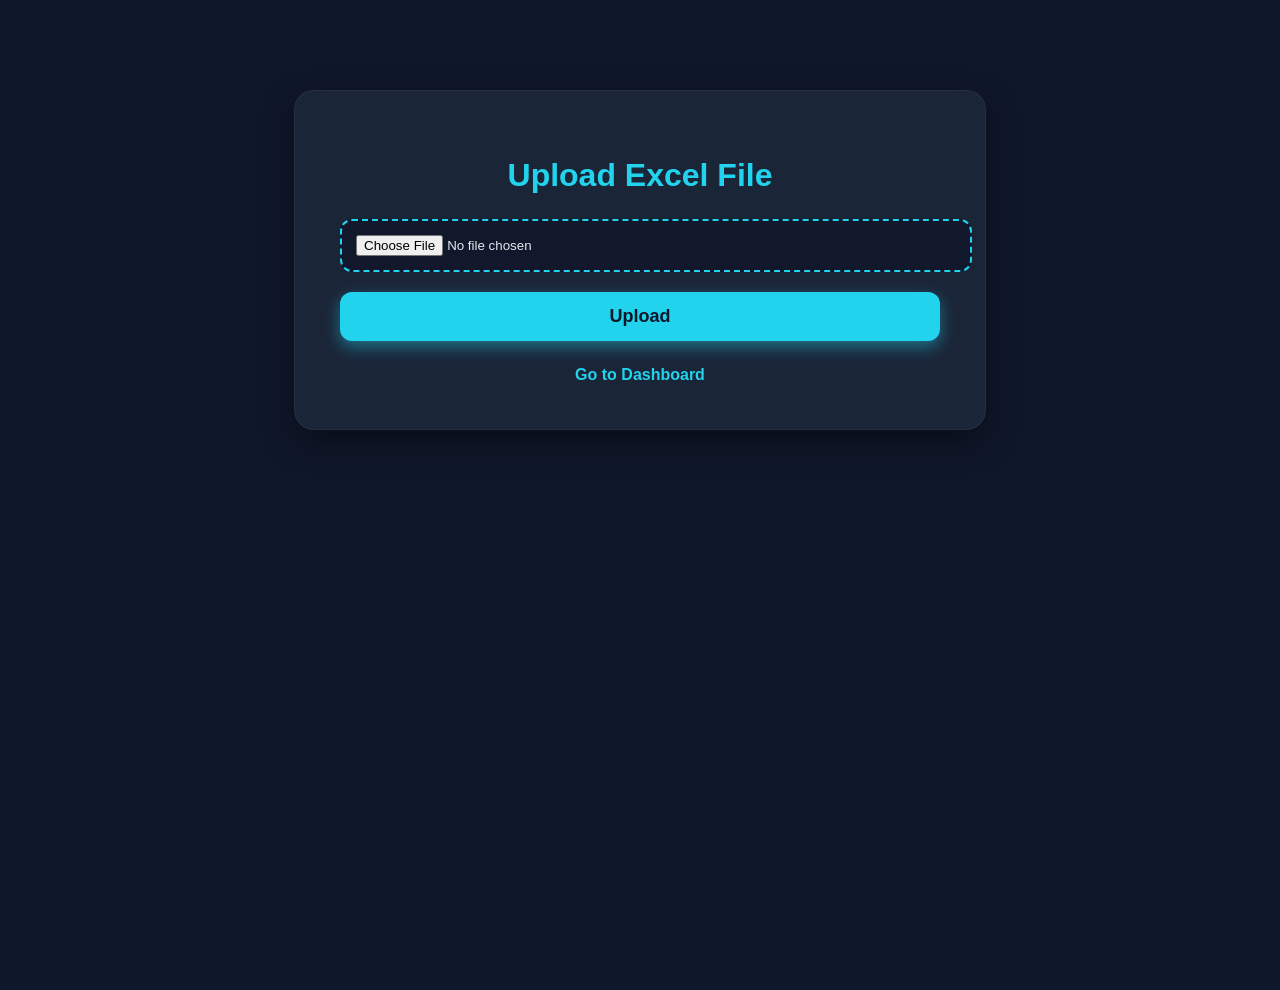
<file: SME_FRESH/frontend/index.html>
<!DOCTYPE html>
<html>
<head>
    <title>Upload Excel</title>
    <link rel="stylesheet" href="style.css">
</head>

<body>
    <div class="container">
        <h1>Upload Excel File</h1>

        <input type="file" id="fileInput" accept=".xlsx" />
        <button onclick="uploadFile()">Upload</button>

        <div id="message"></div>

        <a href="dashboard.html" class="nav-link"> Go to Dashboard </a>
    </div>

<script>
function uploadFile() {
    let fileInput = document.getElementById("fileInput");
    let msg = document.getElementById("message");

    if (!fileInput.files.length) {
        msg.innerHTML = "<div class='error'> Please select a file!</div>";
        return;
    }

    let formData = new FormData();
    formData.append("file", fileInput.files[0]);

    fetch("http://127.0.0.1:8000/api/upload", {
        method: "POST",
        body: formData
    })
    .then(res => res.json())
    .then(data => {
        if (data.status === "success") {
            msg.innerHTML = "<div class='success'>✅ File uploaded successfully!</div>";
        } else {
            msg.innerHTML = "<div class='error'>❌ Upload failed!</div>";
        }
    })
    .catch(() => {
        msg.innerHTML = "<div class='error'>❌ Could not reach backend!</div>";
    });
}
</script>
</body>
</html>
</file>
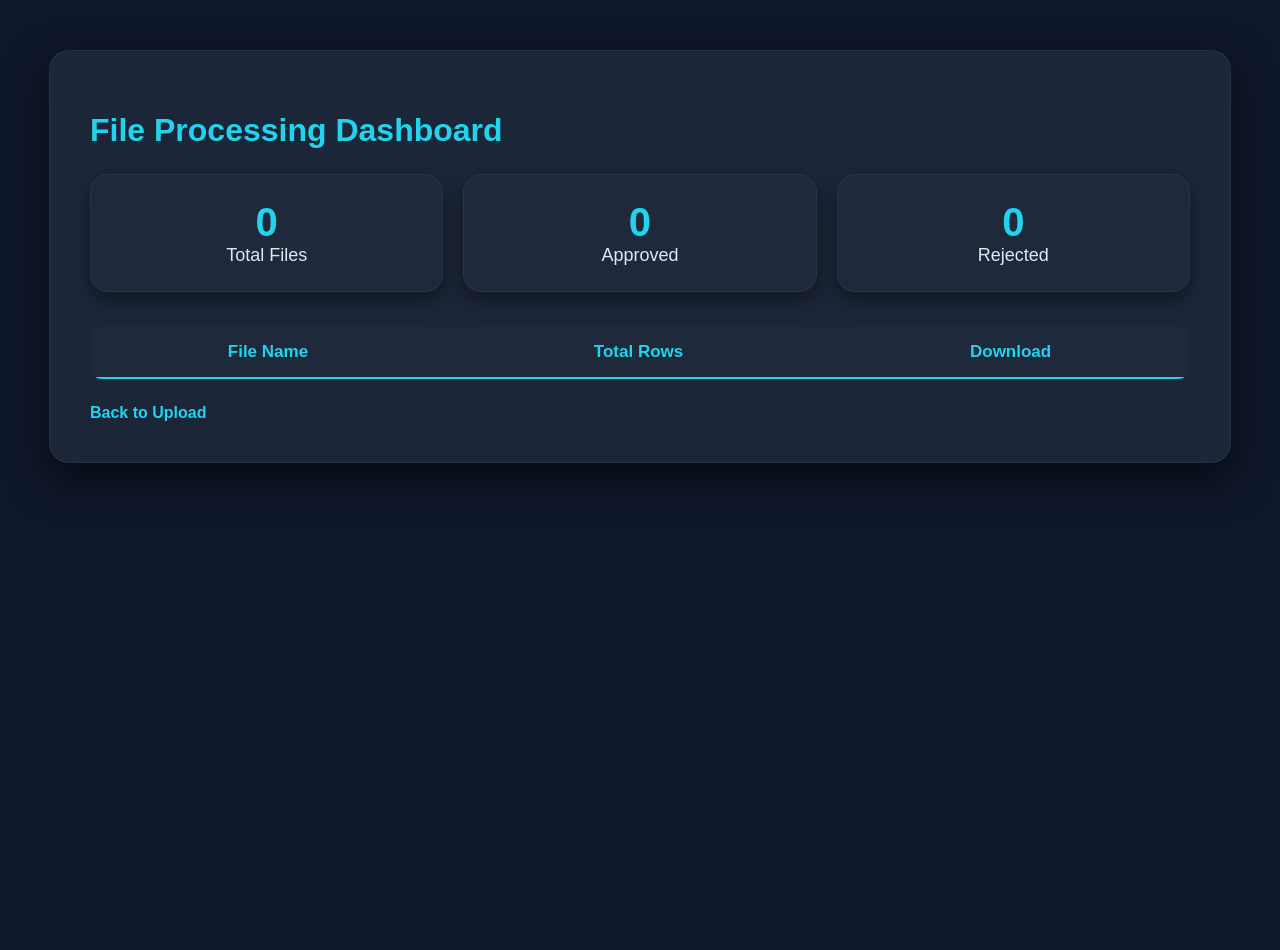
<file: SME_FRESH/frontend/dashboard.html>
<!DOCTYPE html>
<html>
<head>
    <title>Uploaded Files Dashboard</title>
    <link rel="stylesheet" href="style.css">
</head>

<body>

<div class="dashboard-container">
    <h1> File Processing Dashboard</h1>

    <div class="summary-box">
        <div class="card">
            <h2 id="totalFiles">0</h2>
            Total Files
        </div>

        <div class="card">
            <h2 id="approvedCount">0</h2>
            Approved
        </div>

        <div class="card">
            <h2 id="rejectedCount">0</h2>
            Rejected
        </div>
    </div>

    <div class="table-box">
        <table>
            <thead>
                <tr>
                    <th>File Name</th>
                    <th>Total Rows</th>
                    <th>Download</th>
                </tr>
            </thead>
            <tbody id="fileTable"></tbody>
        </table>
    </div>

    <a href="index.html" class="nav-link"> Back to Upload</a>
</div>

<script>
fetch("http://127.0.0.1:8000/api/processed-files")
    .then(res => res.json())
    .then(files => {
        let tbody = document.getElementById("fileTable");

        document.getElementById("totalFiles").innerText = files.length;

        files.forEach(file => {
            tbody.innerHTML += `
                <tr onclick="selectFile('${file.filename}', ${file.approved ?? 0}, ${file.rejected ?? 0})">
                    <td>${file.filename}</td>
                    <td>${(file.approved ?? 0) + (file.rejected ?? 0)}</td>
                    <td><a class="download-btn" href="http://127.0.0.1:8000/api/download/${file.filename}">Download</a></td>
                </tr>
            `;
        });
    });

function selectFile(name, approved, rejected) {
    document.getElementById("approvedCount").innerText = approved;
    document.getElementById("rejectedCount").innerText = rejected;

    alert(" Selected file: " + name);
}
</script>

</body>
</html>
</file>
<file: SME_FRESH/frontend/style.css>
/* Global Styles */
body {
    margin: 0;
    padding: 0;
    font-family: "Poppins", sans-serif;

    background: #0f172a; /* Background */
    min-height: 100vh;
    color: #e2e8f0; /* Text */
}

/* Centered container */
.container {
    max-width: 600px;
    margin: 90px auto;
    background: rgba(30, 41, 59, 0.85); /* Secondary glass */
    backdrop-filter: blur(14px);
    padding: 45px;
    border-radius: 20px;
    box-shadow: 0px 12px 35px rgba(0, 0, 0, 0.45);
    text-align: center;
    animation: fadeIn 0.8s ease-in-out;
    border: 1px solid rgba(255,255,255,0.05);
}

h1 {
    margin-bottom: 25px;
    font-size: 32px;
    font-weight: 700;
    color: #22d3ee; /* Accent */
}

/* Upload Input */
input[type="file"] {
    width: 100%;
    padding: 14px;
    border: 2px dashed #22d3ee;
    border-radius: 12px;
    background: rgba(15, 23, 42, 0.8);
    margin-bottom: 20px;
    cursor: pointer;
    color: #e2e8f0;
}

/* Upload Button */
button {
    width: 100%;
    padding: 14px;
    background: #22d3ee;
    color: #0f172a;
    border: none;
    border-radius: 12px;
    font-size: 18px;
    font-weight: 600;
    cursor: pointer;
    transition: 0.3s;
    box-shadow: 0 6px 16px rgba(34, 211, 238, 0.45);
}

button:hover {
    background: #0ea5b3;
    box-shadow: 0 8px 20px rgba(34, 211, 238, 0.6);
}

/* Success / Error Messages */
.success, .error {
    margin-top: 20px;
    padding: 14px;
    border-radius: 10px;
    font-size: 15px;
    font-weight: 500;
}

.success {
    background: rgba(34, 211, 238, 0.15);
    color: #22d3ee;
    border-left: 5px solid #22d3ee;
}

.error {
    background: rgba(239, 68, 68, 0.15);
    color: #ef4444;
    border-left: 5px solid #ef4444;
}

/* Dashboard */
.dashboard-container {
    max-width: 1100px;
    margin: 50px auto;
    background: rgba(30, 41, 59, 0.9);
    backdrop-filter: blur(12px);
    padding: 40px;
    border-radius: 20px;
    box-shadow: 0 15px 40px rgba(0,0,0,0.55);
    animation: fadeIn 0.8s ease-in-out;
    border: 1px solid rgba(255,255,255,0.05);
}

.summary-box {
    display: flex;
    gap: 20px;
    margin-bottom: 35px;
}

.card {
    flex: 1;
    background: #1e293b; /* Card BG */
    padding: 25px;
    border-radius: 18px;
    text-align: center;
    color: #e2e8f0;
    font-size: 18px;
    box-shadow: 0 8px 20px rgba(0,0,0,0.4);
    transition: 0.3s;
    border: 1px solid rgba(255,255,255,0.05);
}

.card:hover {
    transform: translateY(-6px) scale(1.02);
    box-shadow: 0 12px 26px rgba(34, 211, 238, 0.45);
}

.card h2 {
    font-size: 40px;
    color: #22d3ee; /* Accent */
    margin: 0;
}

/* Table */
table {
    width: 100%;
    border-collapse: collapse;
    border-radius: 12px;
    overflow: hidden;
    font-size: 15px;
}

th {
    background: #1e293b;
    color: #22d3ee;
    padding: 15px;
    font-size: 17px;
    border-bottom: 2px solid #22d3ee;
}

td {
    padding: 14px;
    background: #0f172a;
    border-bottom: 1px solid #1e293b;
}

tr:hover td {
    background: #1e293b;
}

/* Download Button */
.download-btn {
    padding: 8px 16px;
    background: #22d3ee;
    color: #0f172a;
    text-decoration: none;
    border-radius: 8px;
    font-weight: 600;
    transition: 0.2s;
    box-shadow: 0 6px 15px rgba(34, 211, 238, 0.4);
}

.download-btn:hover {
    background: #0ea5b3;
}

/* Navigation */
.nav-link {
    margin-top: 25px;
    display: inline-block;
    color: #22d3ee;
    font-weight: 600;
    text-decoration: none;
    transition: 0.3s;
}

.nav-link:hover {
    color: #7df0ff;
    text-shadow: 0 0 10px rgba(34, 211, 238, 0.7);
}

/* Animation */
@keyframes fadeIn {
    from { opacity: 0; transform: translateY(10px); }
    to { opacity: 1; transform: translateY(0); }
}
</file>
